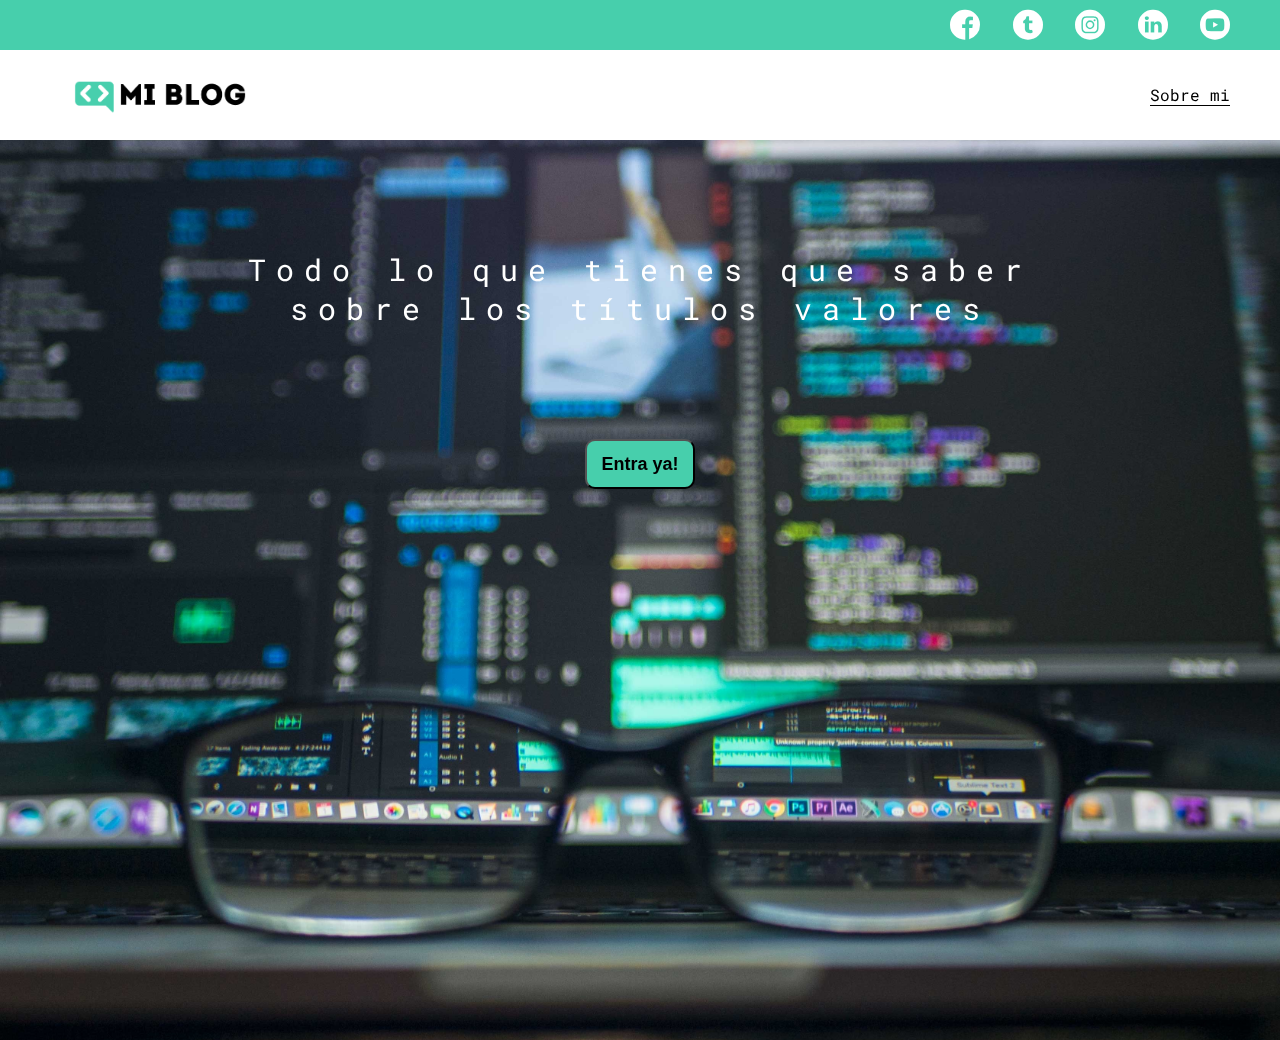
<file: index.html>
<!DOCTYPE html>
<html lang="en">
<head>
    <meta charset="UTF-8">
    <meta http-equiv="X-UA-Compatible" content="IE=edge">
    <meta name="viewport" content="width=device-width, initial-scale=1.0">
    <title>Los titulos valores</title>
    <link rel="stylesheet" href="./css/main.css">
    <link rel="stylesheet" href="./css/font/flaticon.css">
    <link rel="stylesheet" href="./css/media-queries.css">
</head>
<body class="home-body">
    <header>
        <section class="header-icons-container">
            <div class="icons">
                <a href=""><span class="flaticon-001-facebook"></span></a>
                <a href=""><span class="flaticon-002-twitter"></span></a>
                <a href=""><span class="flaticon-011-instagram"></span></a>
                <a href=""><span class="flaticon-010-linkedin"></span></a>
                <a href=""><span class="flaticon-008-youtube"></span></a>
            </div>   
        </section>
        <nav>
            <section class="nav-logo-container">
                <a href="./blogs.html"><img src="./assets/img/Logo-negro.png" alt="Logo de mi blog"></a>
            </section>
            <section class="profile-link">
                <a href="perfil.html">Sobre mi</a>
            </section>
        </nav>
    </header>   
    <main class="home-main">
        <section>
            <p class="home-main-text">Todo lo que tienes que saber <br>sobre los títulos valores</p>
            <button class="home-main-button">
                <a href="blogs.html">Entra ya!</a>
            </button>
        </section>
    </main>
</body>
</html>
</file>
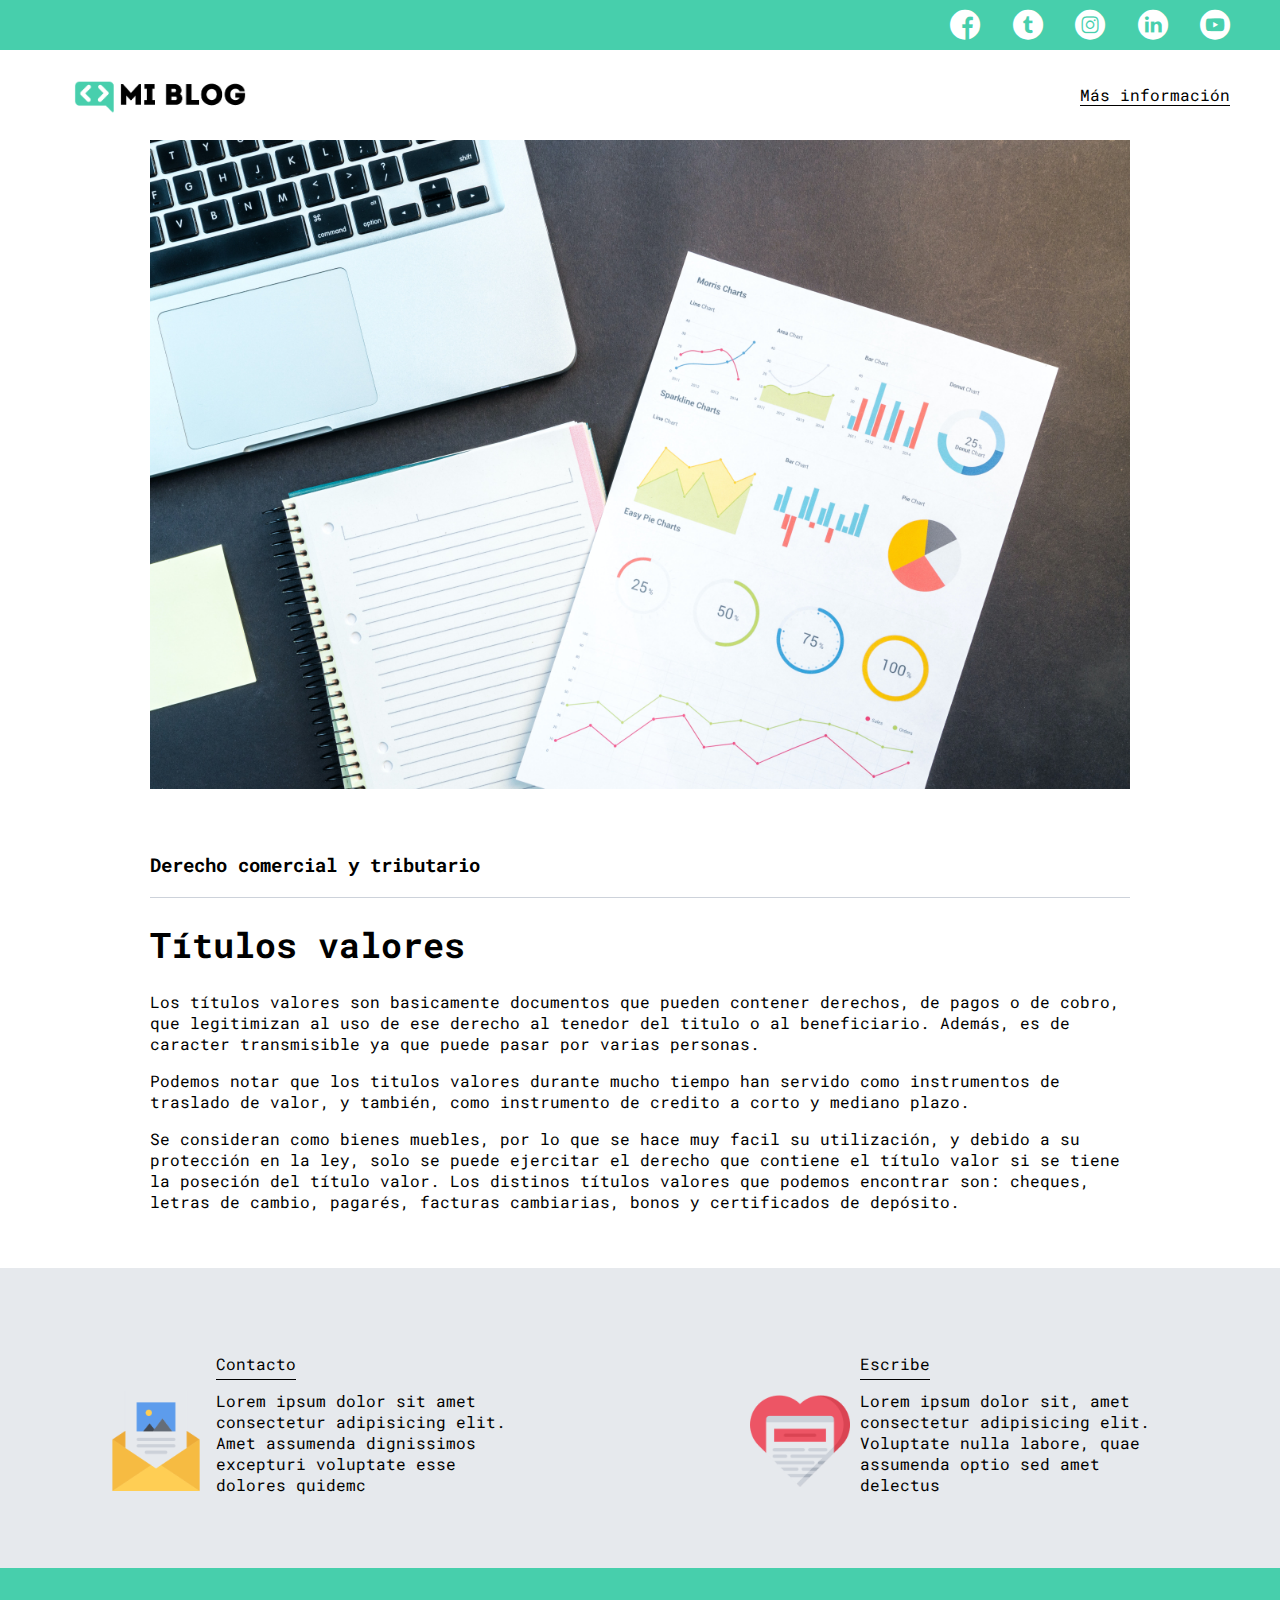
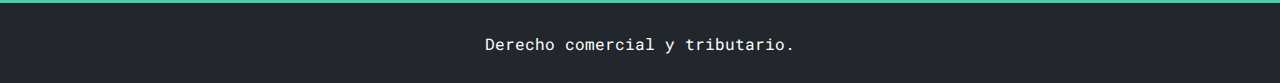
<file: blog.html>
<!DOCTYPE html>
<html lang="en">
<head>
    <meta charset="UTF-8">
    <meta http-equiv="X-UA-Compatible" content="IE=edge">
    <meta name="viewport" content="width=device-width, initial-scale=1.0">
    <title>Títulos valores</title>
    <link rel="stylesheet" href="./css/main.css">
    <link rel="stylesheet" href="./css/font/flaticon.css">
    <link rel="stylesheet" href="./css/media-queries.css">
</head>
<body>
    <header>
        <section class="header-icons-container">
            <div class="icons">
                <a href=""><span class="flaticon-001-facebook"></span></a>
                <a href=""><span class="flaticon-002-twitter"></span></a>
                <a href=""><span class="flaticon-011-instagram"></span></a>
                <a href=""><span class="flaticon-010-linkedin"></span></a>
                <a href=""><span class="flaticon-008-youtube"></span></a>
            </div>   
        </section>
        <nav>
            <section class="nav-logo-container">
                <a href="./blogs.html"><img src="./assets/img/Logo-negro.png" alt="Logo de mi blog"></a>
            </section>
            <section class="profile-link">
                <a href="perfil.html">Más información</a>
            </section>
        </nav>
    </header>
    <main>
        <section class="grid-container blogpost-img-container">
            <img src="./assets/img/main.jpg" alt="">
        </section>
        <section class="blogpost-main-container">
            <div class="grid-container">
                <h3>Derecho comercial y tributario</h3>
                <article>
                    <h1>Títulos valores</h1>
                    <p>Los títulos valores son basicamente documentos que pueden contener derechos, de pagos o de cobro, que legitimizan al uso de ese derecho al tenedor del titulo o al beneficiario. Además, es de caracter transmisible ya que puede pasar por varias personas.</p>
                    <p>Podemos notar que los titulos valores durante mucho tiempo han servido como instrumentos de traslado de valor, y también, como instrumento de credito a corto y mediano plazo. </p>
                    <p>Se consideran como bienes muebles, por lo que se hace muy facil su utilización, y debido a su protección en la ley, solo se puede ejercitar el derecho que contiene el título valor si se tiene la poseción del título valor. Los distinos títulos valores que podemos encontrar son: cheques, letras de cambio, pagarés, facturas cambiarias, bonos y certificados de depósito.</p>
                </article>
            </div>
        </section>
        <section class="contact-main-container">
            <div>
                <img src="./assets/img/013-newsletter.png" alt="">
                <div class="contact-left">
                    <a href="">Contacto</a>
                    <p>Lorem ipsum dolor sit amet consectetur adipisicing elit. Amet assumenda dignissimos excepturi voluptate esse dolores quidemc</p>
                </div>
            </div>
            <div>
                <img src="./assets/img/006-like.png" alt="">
                <div class="contact-right">
                    <a href="">Escribe</a>
                    <p>Lorem ipsum dolor sit, amet consectetur adipisicing elit. Voluptate nulla labore, quae assumenda optio sed amet delectus </p>
                </div>
            </div>
        </section>
    </main>
    <footer>
        <p>Derecho comercial y tributario.</p>
    </footer>
</body>
</html>
</file>
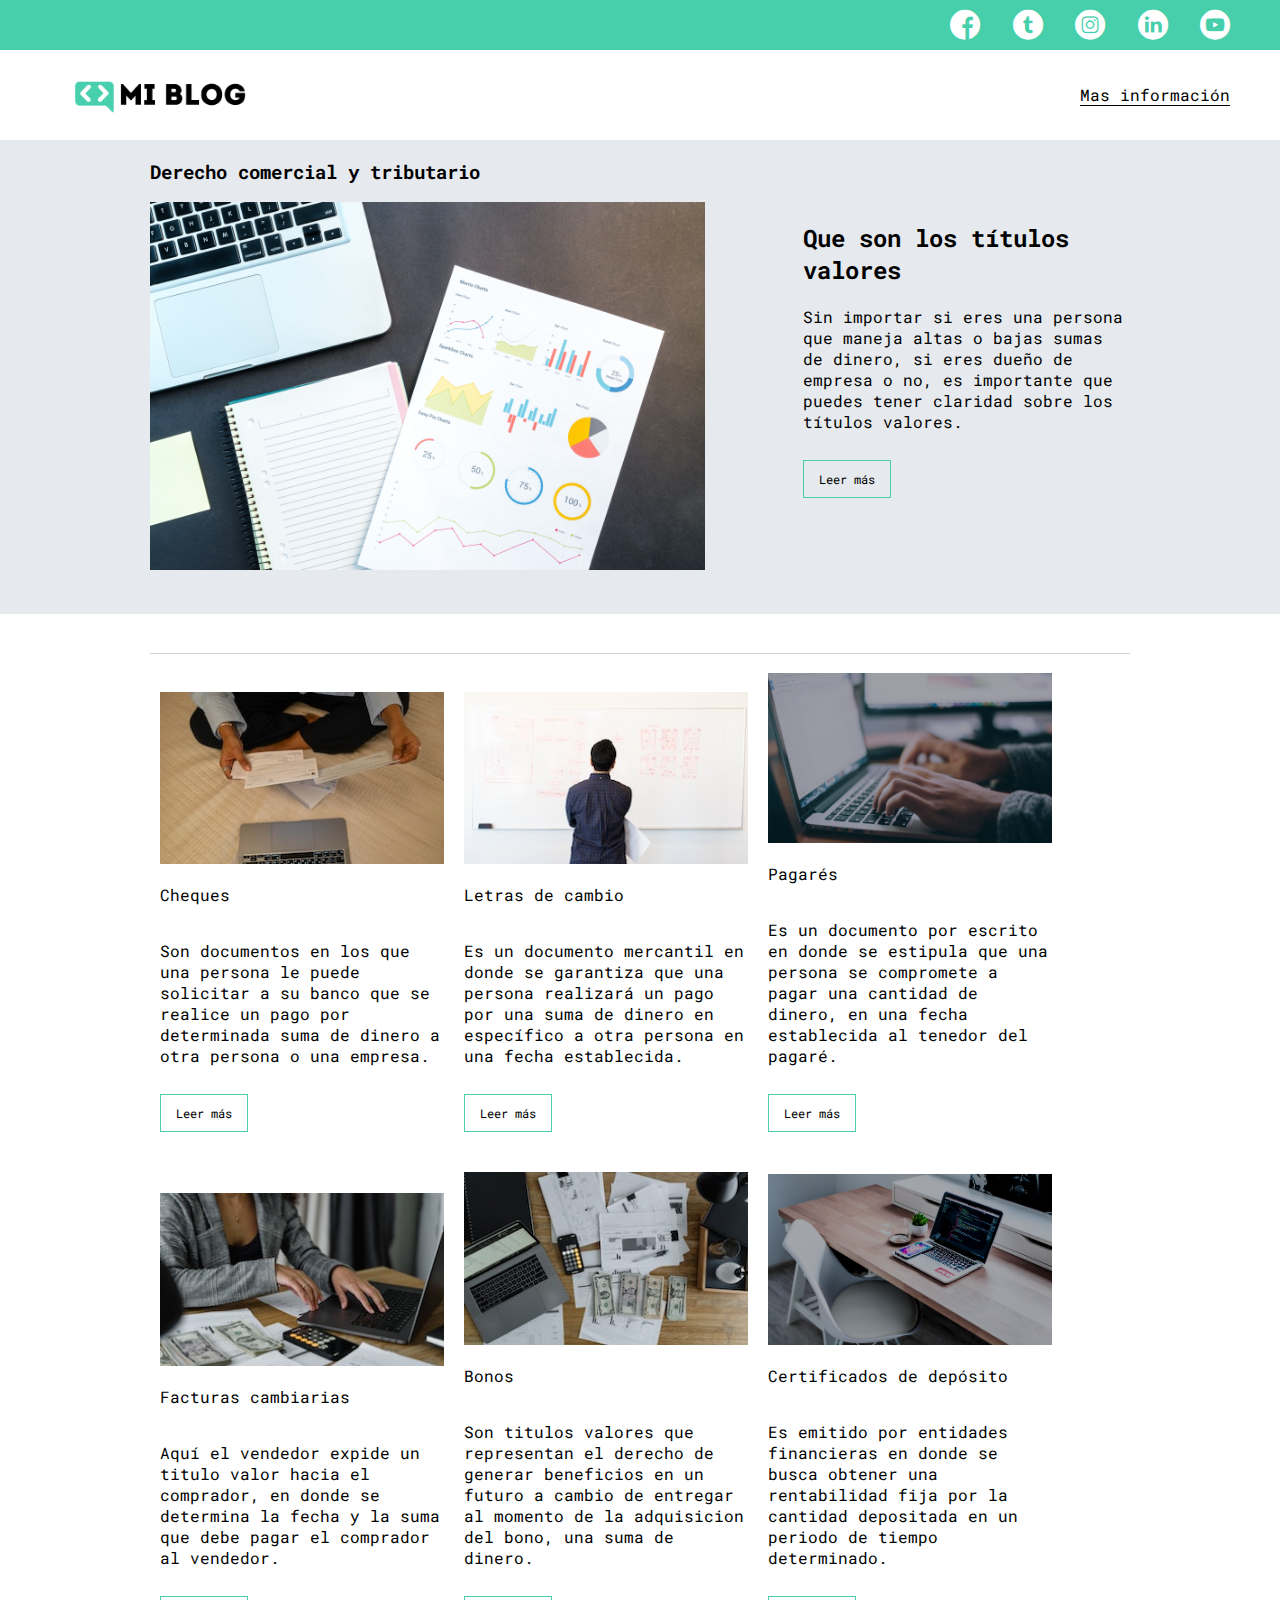
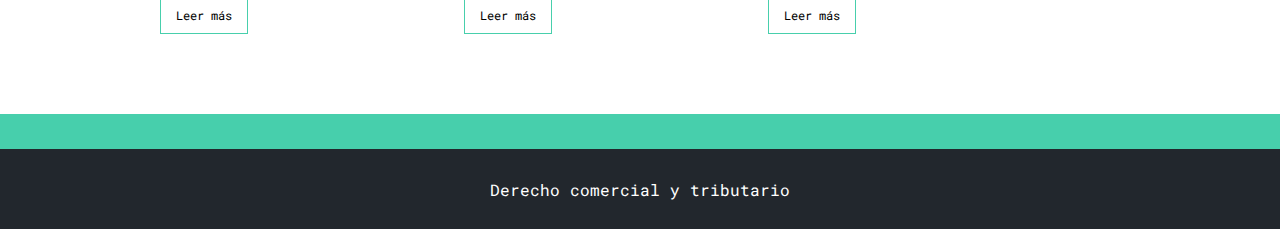
<file: blogs.html>
<!DOCTYPE html>
<html lang="en">
<head>
    <meta charset="UTF-8">
    <meta http-equiv="X-UA-Compatible" content="IE=edge">
    <meta name="viewport" content="width=device-width, initial-scale=1.0">
    <title>Títulos valores</title>
    <link rel="stylesheet" href="./css/main.css">
    <link rel="stylesheet" href="./css/font/flaticon.css">
    <link rel="stylesheet" href="./css/media-queries.css">
</head>
<body>
    <header>
        <section class="header-icons-container">
            <div class="icons">
                <a href=""><span class="flaticon-001-facebook"></span></a>
                <a href=""><span class="flaticon-002-twitter"></span></a>
                <a href=""><span class="flaticon-011-instagram"></span></a>
                <a href=""><span class="flaticon-010-linkedin"></span></a>
                <a href=""><span class="flaticon-008-youtube"></span></a>
            </div>   
        </section>
        <nav>
            <section class="nav-logo-container">
                <a href="./blogs.html"><img src="./assets/img/Logo-negro.png" alt="Logo de mi blog"></a>
            </section>
            <section class="profile-link">
                <a href="perfil.html">Mas información</a>
            </section>
        </nav>
    </header>
    <main class="blogs-main">
        <section class="blogs-news-container">
            <div class="grid-container blogs-main-new">
                <h3>Derecho comercial y tributario</h3>
                <div class="blogs-news-img-container">
                    <img src="./assets/img/main.jpg" alt="">
                </div>
                <div class="blogs-news-info-container">
                    <h2>Que son los títulos valores</h2>
                    <p>Sin importar si eres una persona que maneja altas o bajas sumas de dinero, si eres dueño de empresa o no, es importante que puedes tener claridad sobre los títulos valores.</p>
                    <a href="blog.html" class="blogs-button">Leer más</a>
                </div>
            </div>  
        </section>
        <section class="blogs-posts-container">
            <div class="grid-container">
                <h3></h3>
                <article class="post-container">
                    <img src="./assets/img/post-1.jpg" alt="">
                    <p>Cheques</p>
                    <p>Son documentos en los que una persona le puede solicitar a su banco que se realice un pago por determinada suma de dinero a otra persona o una empresa.</p>
                    <a href="blog.html" class="blogs-button">Leer más</a>
                </article>
                <article class="post-container">
                    <img src="./assets/img/post-2.jpg" alt="">
                    <p>Letras de cambio</p>
                    <p>Es un documento mercantil en donde se garantiza que una persona realizará un pago por una suma de dinero en específico a otra persona en una fecha establecida. </p>
                    <a href="blog.html" class="blogs-button">Leer más</a>
                </article>
                <article class="post-container">
                    <img src="./assets/img/post-3.png" alt="">
                    <p>Pagarés</p>
                    <p>Es un documento por escrito en donde se estipula que una persona se compromete a pagar una cantidad de dinero, en una fecha establecida al tenedor del pagaré.</p>
                    <a href="blog.html" class="blogs-button">Leer más</a>
                </article>
                <article class="post-container">
                    <img src="./assets/img/post-4.jpg" alt="">
                    <p>Facturas cambiarias</p>
                    <p>Aquí el vendedor expide un titulo valor hacia el comprador, en donde se determina la fecha y la suma que debe pagar el comprador al vendedor. </p>
                    <a href="blog.html" class="blogs-button">Leer más</a>
                </article>
                <article class="post-container">
                    <img src="./assets/img/post-5.jpg" alt="">
                    <p>Bonos</p>
                    <p>Son titulos valores que representan el derecho de generar beneficios en un futuro a cambio de entregar al momento de la adquisicion del bono, una suma de dinero.</p>
                    <a href="blog.html" class="blogs-button">Leer más</a>
                </article>
                <article class="post-container">
                    <img src="./assets/img/post-6.png" alt="">
                    <p>Certificados de depósito</p>
                    <p>Es emitido por entidades financieras en donde se busca obtener una rentabilidad fija por la cantidad depositada en un periodo de tiempo determinado.</p>
                    <a href="blog.html" class="blogs-button">Leer más</a>
                </article>
            </div>
        </section>
    </main>
    <footer>
        <p>Derecho comercial y tributario</p>
    </footer>
</body>
</html>
</file>
<file: css/main.css>
@import url('https://fonts.googleapis.com/css2?family=Roboto+Mono:wght@400;500;700&family=Roboto+Slab:wght@400;700&family=Roboto:wght@400;500;700;900&display=swap');
body {
    font-family: 'Roboto mono', monospace;
    margin: 0;
    padding: 0;
}
a {
    text-decoration: none;
    display: inline;
    color: black;
}
.home-body {
    position: fixed;
    top: 0;
    bottom: 0;
    left: 0;
    right: 0;    
}
.grid-container {
    max-width: 980px;
    margin: auto;
}
header {
    width: 100%;
    height: 140px;
    display: grid;
    grid-template-rows: 1fr 1fr;
}
header .header-icons-container {
    width: 100%;
    height: 50px;
    display: grid;
    background-color: #47cfac;
}
header .header-icons-container .icons {
    width: 300px;
    height: auto;
    display: flex;
    justify-items: flex-end;
    align-items: center;
    justify-content: space-between;
    justify-self: end;
    margin-right: 50px;
}
header .icons span {
    color: white;
}
nav {
    display: grid;
    grid-template-columns: 1fr 1fr;
    height: 90px;
}
nav .nav-logo-container {
    margin-left: 50px;
}
nav .nav-logo-container img {
    width: 220px;
    margin-top: 10px;
}
nav .profile-link {
    display: flex;
    align-items: center;
    justify-content: flex-end;
    margin-right: 50px;
}
nav .profile-link a {
    
    color: black;
    border-bottom: 1px solid black;
}
.home-main {
    height: 100%;
    background-image: url('../assets/img/background.jpg');
    background-size: cover;
    background-position: center;
    background-repeat: no-repeat;
    display: grid;
    grid-template-columns: 1fr 4fr 1fr;
    justify-content: center;
}
.home-main section {
    display: grid;
    grid-column: 2;
    justify-items: center;
    height: 350px;
    margin-top: 80px;
}
.home-main-text {
    font-family: 'Roboto mono', monospace;
    font-size: 30px;
    font-weight: 700px;
    letter-spacing: 10px;
    color: white;
    text-align: center;
}
.home-main-button {
    width: 110px;
    height: 50px;
    background: #47cfac;
    display: grid;
    align-items: center;
    border-radius: 10px;
}
.home-main-button a {
    font-weight: 700;
    font-size: 18px;
}
.blogs-main {
    display: grid;
}
.blogs-news-container {
    background-color: #e6e9ed;
    padding: 0 50px 40px;
}
.blogs-main-new {
    display: grid;
    grid-template-columns: 2fr 1fr;
    grid-template-rows: 2fr;
}
.blogs-news-img-container {
    grid-column: 1;
}
.blogs-news-img-container img {
    width: 85%;
}
.blogs-news-info-container {
    grid-column: 2;
}
.blogs-news-info-container p {
    margin-bottom: 35px;
}
.blogs-posts-container {
    padding: 0 50px 40px;    
}
.blogs-posts-container h3 {
    border-bottom: 1px solid #cdd2da;
    padding-bottom: 20px;
    text-align: center;
}
.blogs-button {
    border: 1px solid #47cfac;
    padding: 10px 15px;
    font-size: 12px;
}

.blogs-posts-container .post-container {
    display: inline-block;
    padding-left: 10px;
    max-width: 30%;
    margin-bottom: 50px;
    box-sizing: border-box;
}

.blogs-posts-container .post-container p {
    margin-bottom: 35px;
}

.blogs-posts-container .post-container img {
    object-fit: cover;
    width:100%;
    height:100%;
}
footer {
    width: 100%;
    height: 80px;
    background-color: #22272d;
    border-top: 35px solid #47cfac;
    text-align: center;
}
footer p {
    color: white;
    margin-top: 30px;
}
.blogpost-img-container {
    padding: 0 50px 40px;
}
.blogpost-img-container img {
    width: 100%;
}
.blogpost-main-container {
    padding: 0 50px 40px;
}
.blogpost-main-container h3 {
    border-bottom: 1px solid #cdd2da;
    padding-bottom: 20px;
}
.blogpost-main-container article h1 {
    font-size: 35px;
}
.contact-main-container {
    width: 100%;
    min-height: 250px;
    background-color: #e6e9ed;
    text-align: center;
    padding-bottom: 50px;
}
.contact-main-container div {
    display: inline-block;
    width: 49.5%;
    height: 100%;
}
.contact-main-container div a {
    border-bottom: 1px solid black;
    padding-bottom: 5px;
}
.contact-main-container .contact-left, .contact-right {
    text-align: initial;
    margin-top: 85px;
}
.contact-main-container img {
    width: 100px;
}
.profile-main-container {
    padding: 70px 40px;
    background-color: #e6e9ed;
    margin-bottom: 50px;
}
.profile-main-container img {
    width: 320px;
    margin-right: 30px;
}
.profile-main-container .profile-container {
    display: flex;
}
.profile-main-proyects {
    padding: 0 50px 40px;
}
.profile-main-proyects h3 {
    border-bottom: 1px solid #cdd2da;
    padding-bottom: 35px;
    text-align: center;
}
.proyects-main-container {
    display: grid;
    grid-template-columns: 1fr 1fr 1fr;
}
.proyect-container {
    padding: 0 5px;    
}
</file>
<file: css/font/flaticon.css>
/*
  	Flaticon icon font: Flaticon
  	Creation date: 20/12/2018 09:27
  	*/

      @font-face {
        font-family: "Flaticon";
        src: url("./Flaticon.eot");
        src: url("./Flaticon.eot?#iefix") format("embedded-opentype"),
             url("./Flaticon.woff") format("woff"),
             url("./Flaticon.ttf") format("truetype"),
             url("./Flaticon.svg#Flaticon") format("svg");
        font-weight: normal;
        font-style: normal;
      }
      
      @media screen and (-webkit-min-device-pixel-ratio:0) {
        @font-face {
          font-family: "Flaticon";
          src: url("./Flaticon.svg#Flaticon") format("svg");
        }
      }
      
      [class^="flaticon-"]:before, [class*=" flaticon-"]:before,
      [class^="flaticon-"]:after, [class*=" flaticon-"]:after {   
        font-family: Flaticon;
              font-size: 30px;
      font-style: normal;
      margin-left: 20px;
      }
      
      .flaticon-001-facebook:before { content: "\f100"; }
      .flaticon-002-twitter:before { content: "\f101"; }
      .flaticon-003-whatsapp:before { content: "\f102"; }
      .flaticon-004-groupme:before { content: "\f103"; }
      .flaticon-005-kik:before { content: "\f104"; }
      .flaticon-006-skype:before { content: "\f105"; }
      .flaticon-007-periscope:before { content: "\f106"; }
      .flaticon-008-youtube:before { content: "\f107"; }
      .flaticon-009-itunes:before { content: "\f108"; }
      .flaticon-010-linkedin:before { content: "\f109"; }
      .flaticon-011-instagram:before { content: "\f10a"; }
      .flaticon-012-messenger:before { content: "\f10b"; }
      .flaticon-013-twitter-1:before { content: "\f10c"; }
      .flaticon-014-snapchat:before { content: "\f10d"; }
      .flaticon-015-reddit:before { content: "\f10e"; }
</file>
<file: css/media-queries.css>
@media screen and (max-width: 900px) {
    .blogs-main-new {
        grid-template-columns: 1fr;
        grid-template-rows: 3fr;
    }
    .blogs-news-img-container {
        grid-row: 2;
    }
    .blogs-news-info-container {
        grid-column: 1;
        grid-row: 3; 
    }
    .blogs-posts-container .post-container {
        max-width: 45%;
    }
    .proyects-main-container {
        grid-template-columns: 1fr 1fr;
        grid-template-rows: 2fr;
    }
    .profile-main-container .profile-container {
        display: block;   
    }
}
@media screen and (max-width: 600px) {
    .blogs-posts-container .post-container {
        max-width: 95%;    
    }
}
</file>
